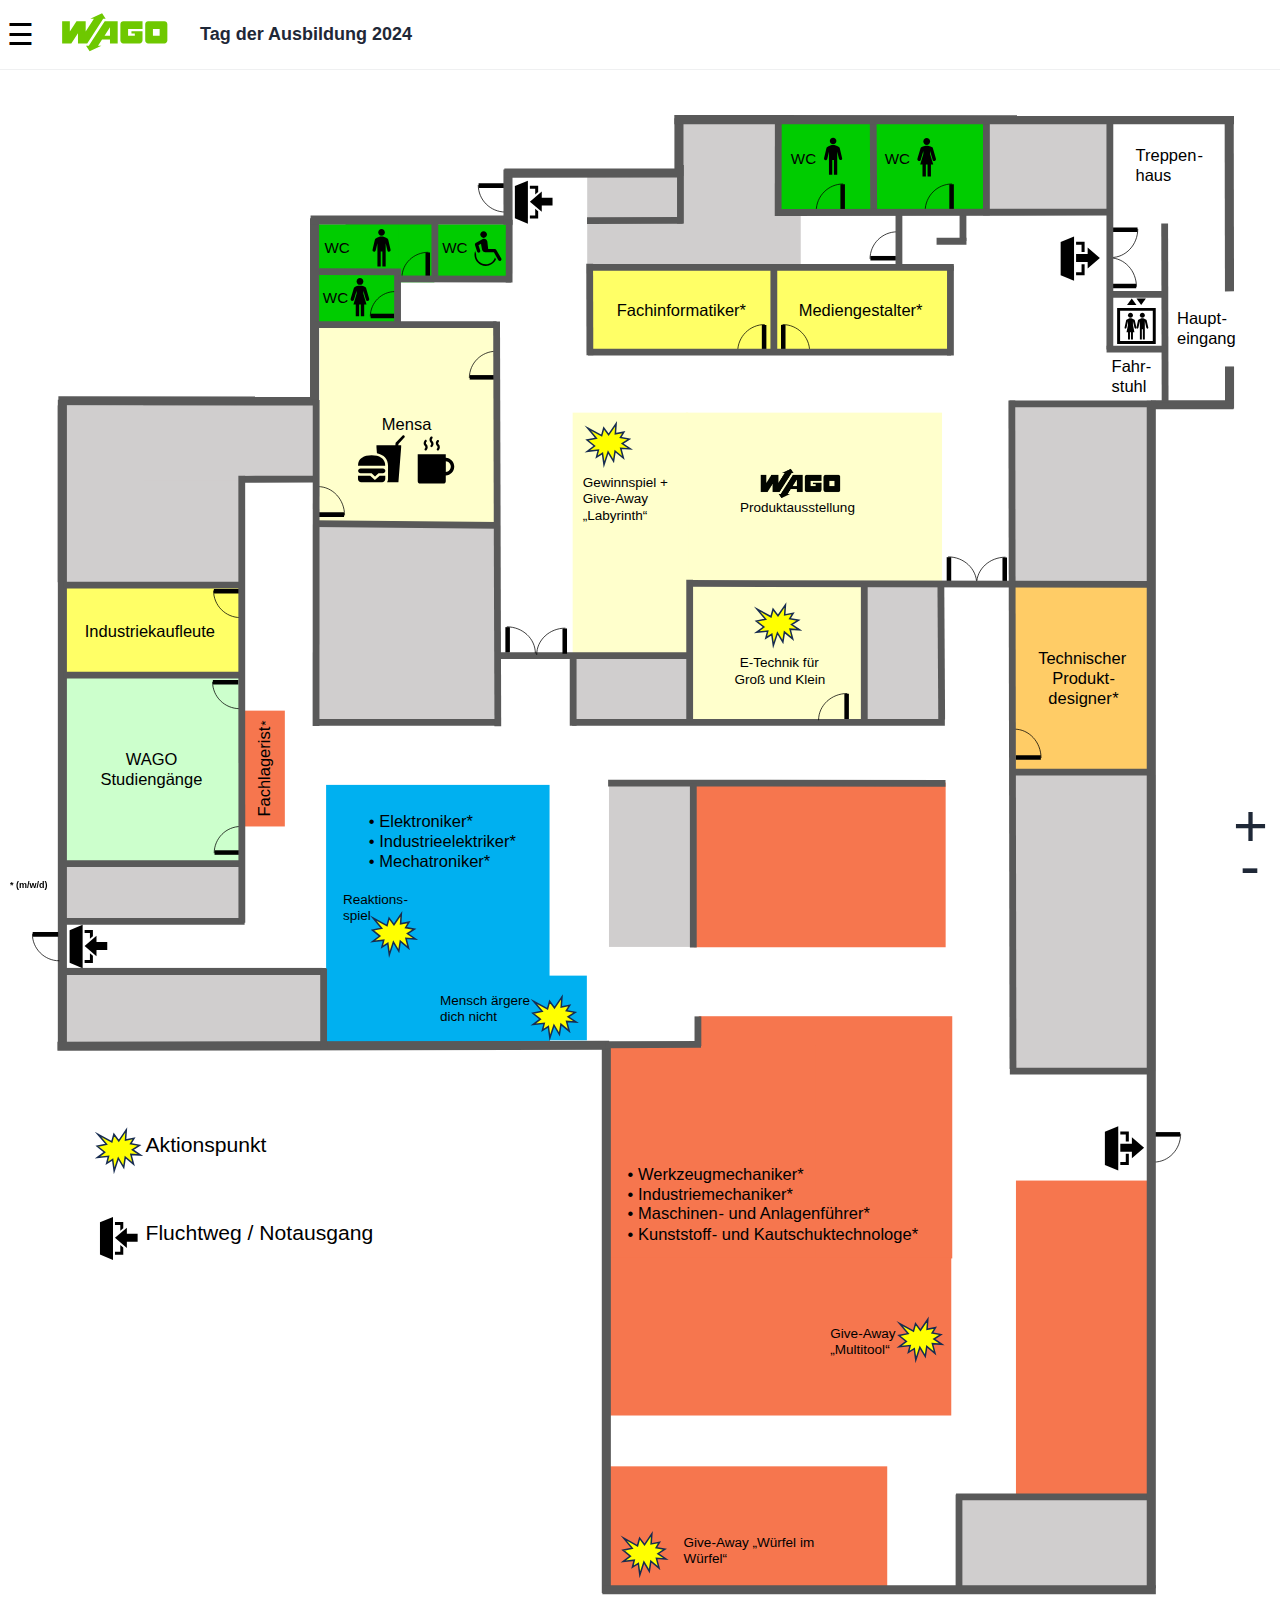
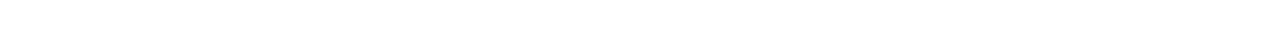
<file: index.html>
<!DOCTYPE html>
<html>
<head>
    <meta charset="utf-8">
    <!-- <meta http-equiv="X-UA-Compatible" content="IE=edge"> -->
    <title>Ausbildungszentrum</title>
    <meta name="description" content="">
    <meta name="viewport" content="width=device-width, initial-scale=1.0, maximum-scale=1.0, user-scalable=no">
    <link rel="stylesheet" href="static/style.css">
    <link rel="shortcut icon" type="image/x-icon" href="favicon.ico?">
    <script src="https://code.jquery.com/jquery-3.7.1.min.js" integrity="sha256-/JqT3SQfawRcv/BIHPThkBvs0OEvtFFmqPF/lYI/Cxo=" crossorigin="anonymous"></script>
</head>
<body>
    <header>
        <div id="burger-button">
            <span id="nav-button" onclick="openNav()" >&#9776;</span>
        </div>
        <div id='headericon'>
            <a href="https://www.wago.com/de/ausbildung-studium">
                <svg id='wago_logo' version='1.1' id='Ebene_1' xmlns='http://www.w3.org/2000/svg' xmlns:xlink='http://www.w3.org/1999/xlink' x='0px' y='0px'
                    viewBox='0 0 1227.4 595.3' style='enable-background:new 0 0 1227.4 595.3;' xml:space='preserve'>
                    <path class='st0' d='M748.4,287.6v19.7h27.6V325h-55.1v-55.1H839v-63H681.4c-13.1,0-23.6,10.6-23.6,23.6v133.9
                    c0,13.1,10.6,23.6,23.6,23.6h133.9c13.1,0,23.6-10.6,23.6-23.6v-76.8L748.4,287.6L748.4,287.6z'/>
                    <path class='st0' d='M1018.6,206.8H884.7c-13.1,0-23.6,10.6-23.6,23.6v133.9c0,13.1,10.6,23.6,23.6,23.6h133.9
                    c13.1,0,23.6-10.6,23.6-23.6V230.4C1042.2,217.4,1031.6,206.8,1018.6,206.8 M979.2,325h-55.1v-55.1h55.1V325z'/>
                    <path class='st0' d='M529.7,206.8L399.3,407.7h-22.6l29.3,45.2l96.7-45.2h-28.3l33.3-51.2h65V388h63V206.8L529.7,206.8L529.7,206.8
                    z M528.2,325l44.5-68.5V325H528.2z'/>
                    <polygon class='st0' points='256.1,388 310.8,303.8 310.8,388 386.5,388 517,187.1 537.4,187.1 508.1,141.9 411.3,187.1 
                    441.1,187.1 373.8,290.7 373.8,206.8 298.7,206.8 244.2,290.6 244.2,206.8 181.2,206.8 181.2,388 	'/>
                </svg>
            </a>
        </div>
        <div id='title'>
            <h1>Tag der Ausbildung 2024</h1>
        </div>
    </header>
    <main> 
        <!-- main content: the map -->
        <div id="map-div">
            <img id="map-img" src="img/map.svg" alt="Map">
        </div>
        

        <!-- Implement sidebar for additional information -->
        <div class="sidebar" id="sidebar">
            <div  id="closenav">
                <img src="img/close_icon.svg" alt="X" width="25px;" onclick="closeNav()">
            </div>
            <h3 onclick="window.location.assign('https://my.mpskin.com/de/tour/4fy5j2fqtf')">360° Rundgang</h3>
            <h3>Kaufmännische Ausbildungsberufe</h3>
            <a class="job-name" href="javascript:void(0)" onclick="zoom_to('project')">Industriekaufleute (m/w/d) <span style="color: #FFF696;">&#x25CF;</span></a>
            <a class="job-name" href="javascript:void(0)" onclick="zoom_to('studenten_1')">Fachinformatiker Systemintegration (m/w/d) <span style="color: #FFF696;">&#x25CF;</span></a>
            <a class="job-name" href="javascript:void(0)" onclick="zoom_to('studenten_1')">Fachinformatiker Anwendungsentwicklung (m/w/d) <span style="color: #FFF696;">&#x25CF;</span></a>
            <a class="job-name" href="javascript:void(0)" onclick="zoom_to('studenten_2')">Mediengestalter Digital und Print (m/w/d) <span style="color: #FFF696;">&#x25CF;</span></a>
            <a class="job-name" href="javascript:void(0)" onclick="zoom_to('studenten_2')">Gestalter für immersive Medien (m/w/d) <span style="color: #FFF696;">&#x25CF;</span></a>
            
            <h3>Technische Ausbildungsberufe</h3>
            <a class="job-name" href="javascript:void(0)" onclick="zoom_to('e_ausbildung')">Industrieelektriker (m/w/d) <span style="color: #00A1E5;">&#x25CF;</span></a>
            <a class="job-name" href="javascript:void(0)" onclick="zoom_to('e_ausbildung')">Mechatroniker (m/w/d) <span style="color: #00A1E5;">&#x25CF;</span></a>
            <a class="job-name" href="javascript:void(0)" onclick="zoom_to('e_ausbildung')">Elektroniker für Geräte und Systeme (m/w/d) <span style="color: #00A1E5;">&#x25CF;</span></a>
            <a class="job-name" href="javascript:void(0)" onclick="zoom_to('e_ausbildung')">Elektroniker für Betriebstechnik (m/w/d) <span style="color: #00A1E5;">&#x25CF;</span></a>
            <a class="job-name" href="javascript:void(0)" onclick="zoom_to('e_ausbildung')">Elektroniker für Automatisierungstechnik (m/w/d) <span style="color: #00A1E5;">&#x25CF;</span></a>
            <a class="job-name" href="javascript:void(0)" onclick="zoom_to('sonderprojekte')">Technischer Produktdesigner (m/w/d) <span style="color: #ED7D31;">&#x25CF;</span></a>
            <a class="job-name" href="javascript:void(0)" onclick="zoom_to('it_schulung_flur')">Fachlagerist (m/w/d) <span style="color: #EB4B30;">&#x25CF;</span></a>
            <a class="job-name" href="javascript:void(0)" onclick="zoom_to('werkstatt')">Werkzeugmechaniker (m/w/d) <span style="color: #EB4B30;">&#x25CF;</span></a>
            <a class="job-name" href="javascript:void(0)" onclick="zoom_to('werkstatt')">Industriemechaniker (m/w/d) <span style="color: #EB4B30;">&#x25CF;</span></a>
            <a class="job-name" href="javascript:void(0)" onclick="zoom_to('werkstatt')">Kunststoff- und Kautschuktechnologie (m/w/d) <span style="color: #EB4B30;">&#x25CF;</span></a>
            <a class="job-name" href="javascript:void(0)" onclick="zoom_to('werkstatt')">Maschinen- und Anlagenführer (m/w/d) <span style="color: #EB4B30;">&#x25CF;</span></a>

            <h3>Praxisintegriertes Studium</h3>
            <a class="job-name" href="javascript:void(0)" onclick="zoom_to('it_schulung')">Wirtschaftsingenieurwesen (m/w/d) <span style="color: #85C695;">&#x25CF;</span></a>
            <a class="job-name" href="javascript:void(0)" onclick="zoom_to('it_schulung')">Elektrotechnik (m/w/d) <span style="color: #85C695;">&#x25CF;</span></a>
            <a class="job-name" href="javascript:void(0)" onclick="zoom_to('it_schulung')">Maschinenbau (m/w/d) <span style="color: #85C695;">&#x25CF;</span></a>
            <a class="job-name" href="javascript:void(0)" onclick="zoom_to('it_schulung')">Informatik (m/w/d) <span style="color: #85C695;">&#x25CF;</span></a>
            <a class="job-name" href="javascript:void(0)" onclick="zoom_to('it_schulung')">Wirtschaftsinformatik (m/w/d) <span style="color: #85C695;">&#x25CF;</span></a>
            <!-- <a href="javascript:void(0)" onclick="zoom_to('ITSE')">ITSE Master (m/w/d)</a> -->

        </div>


        <!-- Overlay für die Abdunklung -->
        <div id="overlay"></div>
        
    </main>
    <footer>
        <div id="gender-info">* (m/w/d)</div>
        <div id="zoom-buttons">
        <!-- optional + and - for desktop environments only -->
            <span class="zoom_ctrl" id="ctrl_plus" onclick="zoom_in()">+</span>
            <span class="zoom_ctrl" id="ctrl_minus" onclick="zoom_out()">-</span>
        </div>
    </footer>
  <script src="static/main.js"></script>    
</body>
</html>
</file>
<file: static/style.css>
* {
  box-sizing: border-box;
  font-size: 16px;
}

html, body {
  margin: 0;
  padding: 0;
  width: 100%;
  height: 100%;
  font-family: Arial, sans-serif;
}

body {
  display: flex;
  flex-direction: column;
  flex: 1;
  align-items: center;
  max-height: 100%;
}

header {
  position: fixed;
  display: flex;
  flex-direction: row;
  flex: 1;
  align-items: center;
  justify-content: flex-start;
  height: 70px;
  width: 100%;
  background-color: white;
  border-bottom: 1px solid #eff0f1;
}

#burger-button {
  display: flex;
  justify-content: center;
  align-items: center;
  width: 40px;
}

#nav-button {
  font-size: 30px;
}

#headericon {
  width: 150px;
}

#wago_logo {
  fill: #6ec800;
}

header h1 {
  color: #1f2837;
  font-size: large;
  padding: 10px;
}

#title {
  text-align: right;
}

#map-div {
  display: flex;
  justify-content: center;
  align-items: center;
  margin-top: 70px;
  padding-top: 10px;
  width: 100%;
  height: 100%;
  background-color: #ffffff;
  overflow: auto;
  transition: margin-right 0.3s, transform 0.3s ease;
}

#map-img {
  transition: margin-left 0.3s, transform 0.3s ease;
  width: 95%;
}

.sidebar {
  height: 100%;
  width: 0;
  z-index: 30;
  top: 0;
  left: 0;
  background-color: #ffffff;
  overflow-x: hidden;
  overflow-y: auto;
  transition: 0.5s; /* Übergangszeit für Animation */
  position: fixed;
}

.sidebar.open {
  width: 80%; /* Breite der Sidebar, wenn sie geöffnet ist */
}

.sidebar h3 {
  padding-left: 10px;
}

#threesixtydegree {
  padding-left: 0px 0px 0px 10px;
}

.sidebar a {
  margin: 20px;
  padding: 0px 0px 20px 20px;
  text-decoration: none;
  font-size: 14px;
  color: black;
  display: block;
  transition: 0.3s;
  border-bottom: lightgrey solid 1px;
}

.sidebar a:hover {
  color: #6ec800;
}

.sidebar #closenav {
  display: flex;
  justify-content: flex-end;
  padding: 10px;
  position: relative;
}

@media screen and (max-height: 450px) {
  .sidebar {
    padding-top: 15px;
  }
  .sidebar a {
    font-size: 16px;
  }
}

.zoom_ctrl {
  position: fixed;
  bottom: 0;
  right: 0;
  font-size: 60px;
}

#ctrl_plus {
  color: #1f2837;
  padding-right: 12px;
  margin-bottom: 40px;
}

#ctrl_minus {
  color: #1f2837;
  padding-right: 20px;
}

#overlay {
  position: fixed;
  top: 0;
  left: 0;
  width: 100%;
  height: 100%;
  background-color: rgba(
    0,
    0,
    0,
    0.5
  ); /* Schwarzes, halbtransparentes Overlay */
  z-index: 20; /* Unter der Sidebar, aber über dem Rest */
  display: none; /* Standardmäßig unsichtbar */
  transition: opacity 0.5s ease; /* Weicher Übergang */
}

.sidebar.open + #overlay {
  display: block; /* Zeige das Overlay, wenn die Sidebar geöffnet ist */
  opacity: 1;
}

#gender-info {
  position: fixed;
  bottom: 0;
  left: 0;
  width: auto;
  text-align: left;
  background-color: transparent; /* Optional: Hintergrundfarbe */
  z-index: 10; /* Stellt sicher, dass es über anderen Elementen angezeigt wird */
  font-size: xx-small;
  padding: 10px;
  font-weight: bold; /* Fette Schrift */
  font-family: 'Arial Black', sans-serif;
}
</file>
